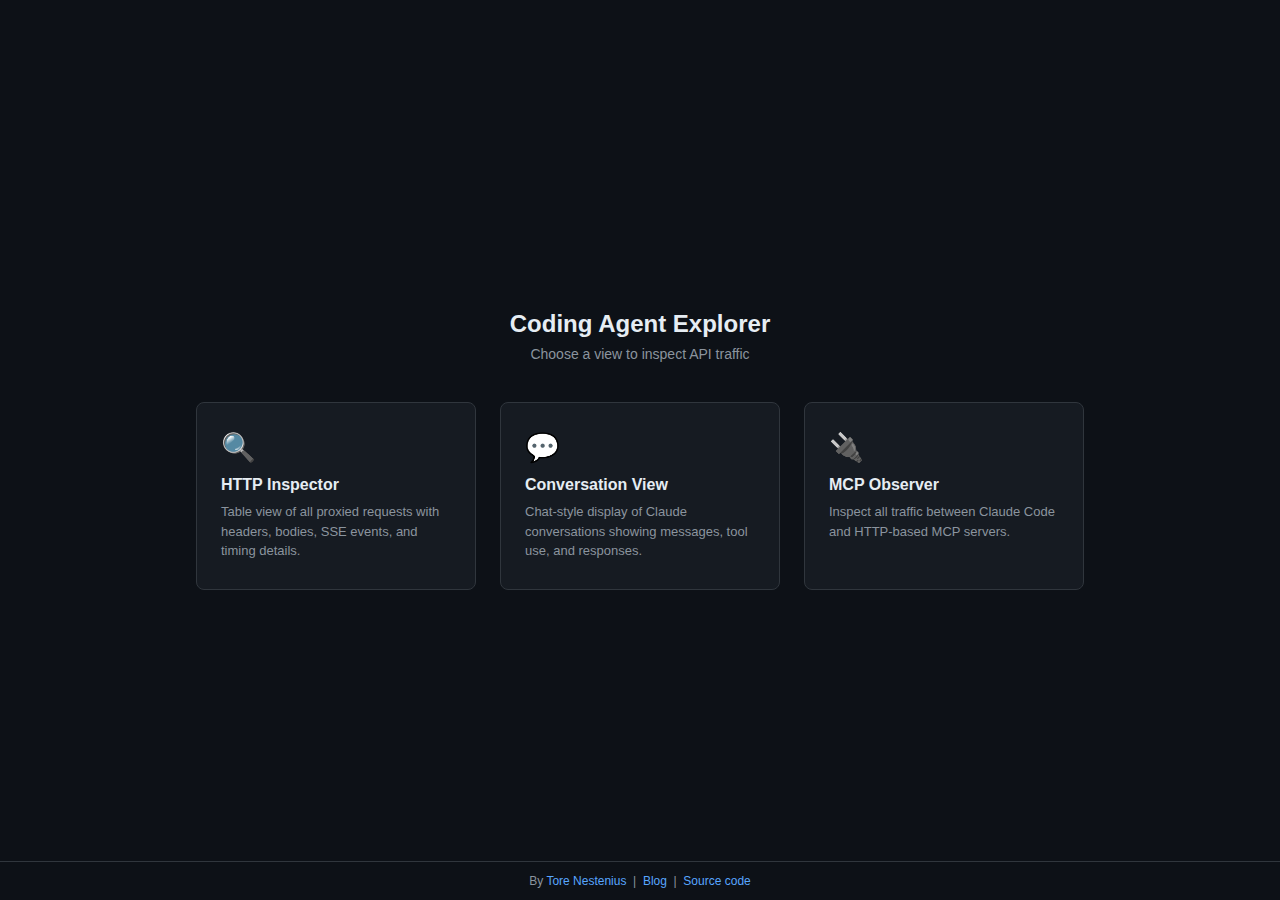
<file: CodingAgentExplorer/wwwroot/index.html>
<!DOCTYPE html>
<html lang="en">
<head>
    <meta charset="UTF-8">
    <meta name="viewport" content="width=device-width, initial-scale=1.0">
    <title>Coding Agent Explorer</title>
    <style>
        *, *::before, *::after { box-sizing: border-box; margin: 0; padding: 0; }
        :root {
            --bg: #0d1117;
            --bg-secondary: #161b22;
            --bg-tertiary: #21262d;
            --border: #30363d;
            --text: #e6edf3;
            --text-secondary: #8b949e;
            --accent: #58a6ff;
            --green: #3fb950;
            --purple: #bc8cff;
        }
        body {
            font-family: -apple-system, BlinkMacSystemFont, 'Segoe UI', Helvetica, Arial, sans-serif;
            background: var(--bg);
            color: var(--text);
            min-height: 100vh;
            display: flex;
            flex-direction: column;
            align-items: center;
            justify-content: center;
        }
        h1 {
            font-size: 24px;
            font-weight: 600;
            margin-bottom: 8px;
        }
        .subtitle {
            color: var(--text-secondary);
            font-size: 14px;
            margin-bottom: 40px;
        }
        .cards {
            display: flex;
            gap: 24px;
        }
        .card {
            display: block;
            width: 280px;
            padding: 28px 24px;
            background: var(--bg-secondary);
            border: 1px solid var(--border);
            border-radius: 8px;
            text-decoration: none;
            color: var(--text);
            transition: border-color 0.2s, background 0.2s;
        }
        .card:hover {
            border-color: var(--accent);
            background: var(--bg-tertiary);
        }
        .card-icon {
            font-size: 28px;
            margin-bottom: 12px;
            display: block;
        }
        .card h2 {
            font-size: 16px;
            font-weight: 600;
            margin-bottom: 8px;
        }
        .card p {
            font-size: 13px;
            color: var(--text-secondary);
            line-height: 1.5;
        }
        .card-inspector .card-icon { color: var(--accent); }
        .card-conversation .card-icon { color: var(--purple); }
        .card-mcp .card-icon { color: var(--green); }
        footer {
            position: fixed;
            bottom: 0;
            left: 0;
            right: 0;
            padding: 12px;
            text-align: center;
            font-size: 12px;
            color: var(--text-secondary);
            border-top: 1px solid var(--border);
            background: var(--bg);
        }
        footer a {
            color: var(--accent);
            text-decoration: none;
        }
        footer a:hover {
            text-decoration: underline;
        }
    </style>
</head>
<body>
    <h1>Coding Agent Explorer</h1>
    <p class="subtitle">Choose a view to inspect API traffic</p>
    <div class="cards">
        <a href="/inspector/index.html" class="card card-inspector">
            <span class="card-icon">&#x1F50D;</span>
            <h2>HTTP Inspector</h2>
            <p>Table view of all proxied requests with headers, bodies, SSE events, and timing details.</p>
        </a>
        <a href="/conversation/index.html" class="card card-conversation">
            <span class="card-icon">&#x1F4AC;</span>
            <h2>Conversation View</h2>
            <p>Chat-style display of Claude conversations showing messages, tool use, and responses.</p>
        </a>
        <a href="/mcp/index.html" class="card card-mcp">
            <span class="card-icon">&#x1F50C;</span>
            <h2>MCP Observer</h2>
            <p>Inspect all traffic between Claude Code and HTTP-based MCP servers.</p>
        </a>
    </div>
    <footer>
        By <a href="https://tn-data.se/" target="_blank">Tore Nestenius</a> &nbsp;|&nbsp;
        <a href="https://nestenius.se/" target="_blank">Blog</a> &nbsp;|&nbsp;
        <a href="https://github.com/tndata/CodingAgentExplorer" target="_blank">Source code</a>
    </footer>
</body>
</html>
</file>
